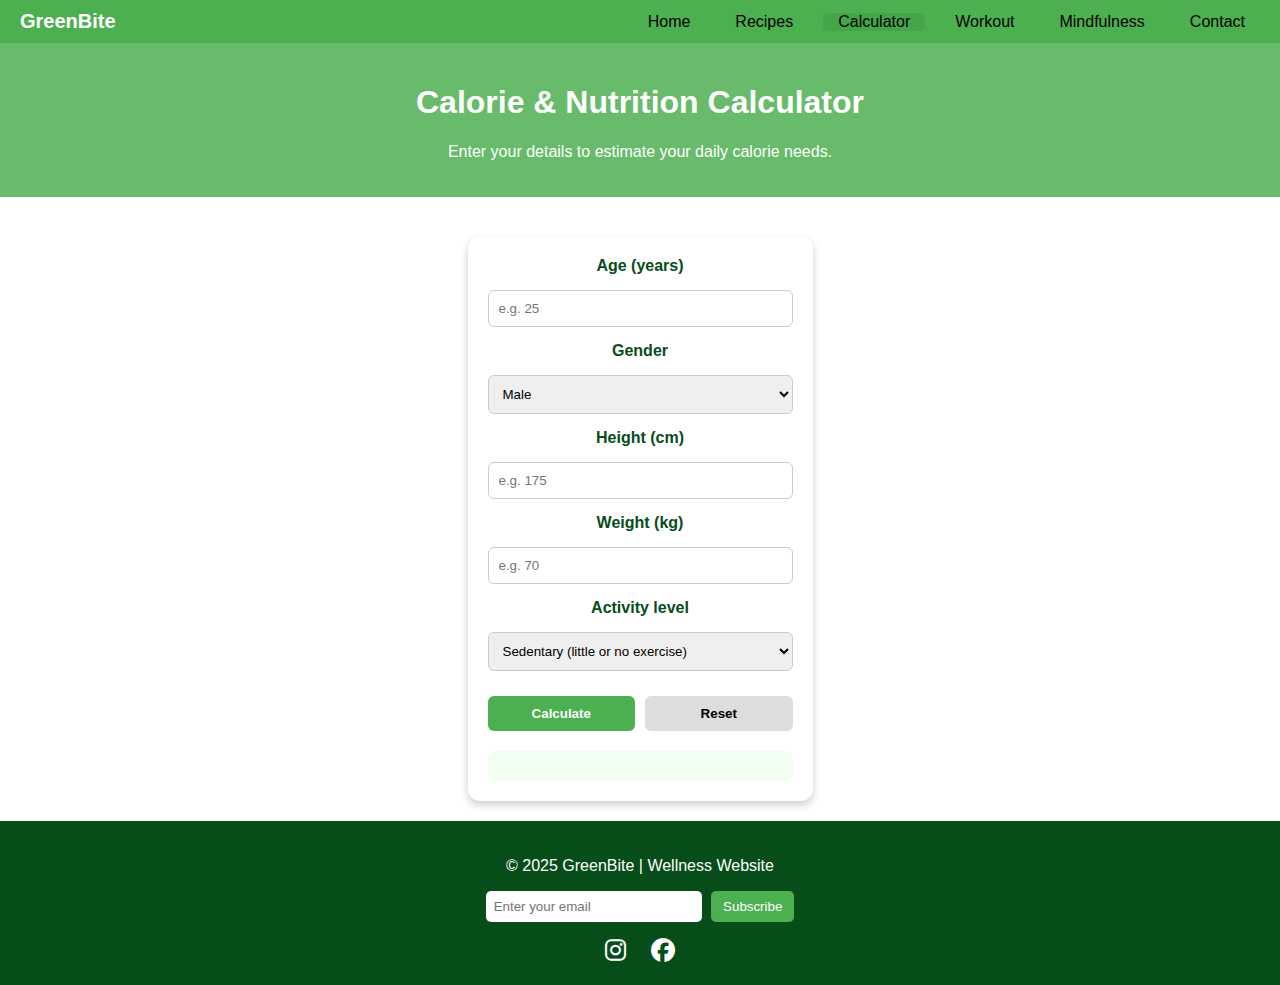
<file: calculator.html>
<!DOCTYPE html>
<html lang="en">
  <head>
    <meta charset="UTF-8" />
    <title>Calorie Calculator</title>
    <link rel="stylesheet" href="all.css" />
    
    <link
      rel="stylesheet"
      href="https://cdnjs.cloudflare.com/ajax/libs/font-awesome/6.5.0/css/all.min.css"
    />
  </head>
  <body>
    <nav class="navbar">
      <div class="logo">GreenBite</div>
       <div class="hamburger" id="hamburger">
    ☰
  </div>
      <div id="navLinks" class="nav-links">
        <a href="index.html">Home</a>
        <a href="recipe.html">Recipes</a>
        <a href="" class="active">Calculator</a>
        <a href="workout.html">Workout</a>
        <a href="mindfulness.html">Mindfulness</a>
        <a href="contact.html">Contact</a>
      </div>
    </nav>

    <header>
      <h1>Calorie & Nutrition Calculator</h1>
      <p>Enter your details to estimate your daily calorie needs.</p>
    </header>

    <section class="calculator-box">
      <form id="calorieForm">
        <label>Age (years)</label>
        <input type="number" id="age" placeholder="e.g. 25" required />

        <label>Gender</label>
        <select id="gender">
          <option value="male">Male</option>
          <option value="female">Female</option>
        </select>

        <label>Height (cm)</label>
        <input type="number" id="height" placeholder="e.g. 175" required />

        <label>Weight (kg)</label>
        <input type="number" id="weight" placeholder="e.g. 70" required />

        <label>Activity level</label>
        <select id="activity">
          <option value="1.2">Sedentary (little or no exercise)</option>
          <option value="1.375">Lightly active (1-3 days/week)</option>
          <option value="1.55">Moderately active (3-5 days/week)</option>
          <option value="1.725">Very active (6-7 days/week)</option>
          <option value="1.9">
            Extra active (physical job, training twice/day)
          </option>
        </select>

        <div class="calc-buttons">
          <button type="submit">Calculate</button>
          <button type="reset">Reset</button>
        </div>
      </form>

      <div id="result"></div>
    </section>

    <footer>
      <p>© 2025 GreenBite | Wellness Website</p>
      <form id="newsletter">
        <input
          type="email"
          id="nl-email"
          placeholder="Enter your email"
          required
        />
        <button type="submit">Subscribe</button>
        <p id="nl-msg"></p>
      </form>
      <div class="socials">
        <a href="https://instagram.com" target="_blank"
          ><i class="fab fa-instagram"></i
        ></a>
        <a href="https://facebook.com" target="_blank"
          ><i class="fab fa-facebook"></i
        ></a>
      </div>
    </footer>

    <script src="calculator.js"></script>
    <script src="menu.js"></script>
  </body>
</html>
</file>
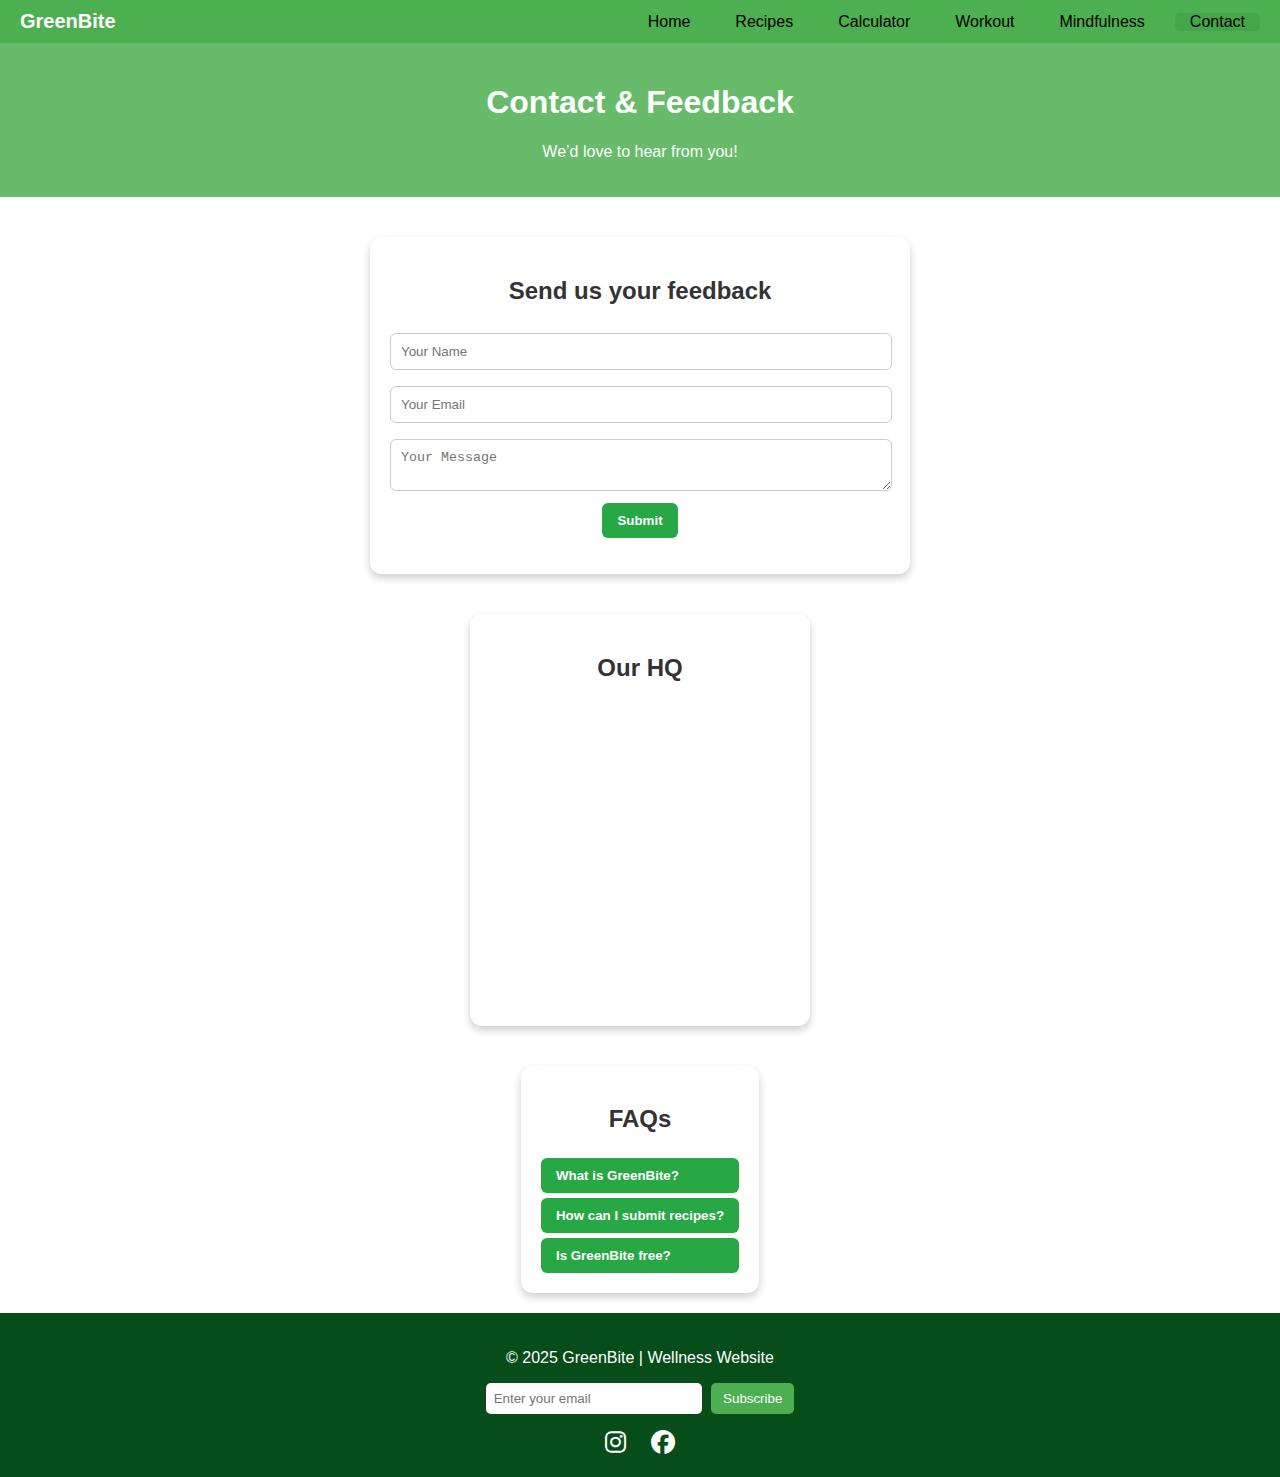
<file: contact.html>
<!DOCTYPE html>
<html lang="en">
<head>
  <meta charset="UTF-8">
  <title>Contact & Feedback</title>
  <link rel="stylesheet" href="all.css">
  
   <link
      rel="stylesheet"
      href="https://cdnjs.cloudflare.com/ajax/libs/font-awesome/6.5.0/css/all.min.css"
    />
</head>
<body>
  <nav class="navbar">
    <div class="logo">GreenBite</div>
       <div id="hamburger" class="hamburger">
    ☰
  </div>
    <div id="navLinks" class="nav-links">
      <a href="index.html">Home</a>
      <a href="recipe.html">Recipes</a>
      <a href="calculator.html">Calculator</a>
      <a href="workout.html">Workout</a>
      <a href="mindfulness.html">Mindfulness</a>
      <a href="" class="active">Contact</a>
    </div>
  </nav>

  <header>
    <h1>Contact & Feedback</h1>
    <p>We’d love to hear from you!</p>
  </header>

  <!-- Contact Form -->
  <section class="contact-box">
    <h2>Send us your feedback</h2>
    <form id="contactForm">
      <input type="text" id="name" placeholder="Your Name" required>
      <input type="email" id="email" placeholder="Your Email" required>
      <textarea id="message" placeholder="Your Message" required></textarea>
      <button type="submit">Submit</button>
    </form>
    <p id="confirmation"></p>
  </section>

  <!-- Map -->
   <section class="contact-box">
    <h2>Our HQ</h2>
    <iframe
      src="https://www.google.com/maps/embed?pb=!1m18!1m12!1m3!1d63320.43009038905!2d79.82118529999999!3d6.9214423!2m3!1f0!2f0!3f0!3m2!1i1024!2i768!4f13.1!3m3!1m2!1s0x3ae25914dfb9fdf9%3A0x6dfb4877b11bb65f!2sColombo!5e0!3m2!1sen!2slk!4v1700000000000"
      width="100%" height="300" style="border:0;" allowfullscreen="" loading="lazy"></iframe>
  </section>
</div>

  <!-- FAQ -->
  <section class="contact-box">
    <h2>FAQs</h2>
    <div class="accordion">
      <div class="accordion-item">
        <button class="accordion-btn">What is GreenBite?</button>
        <div class="accordion-content">GreenBite is your wellness companion website.</div>
      </div>
      <div class="accordion-item">
        <button class="accordion-btn">How can I submit recipes?</button>
        <div class="accordion-content">Use the contact form above or email us at hello@greenbite.com.</div>
      </div>
      <div class="accordion-item">
        <button class="accordion-btn">Is GreenBite free?</button>
        <div class="accordion-content">Yes, it’s completely free to use for students.</div>
      </div>
    </div>
  </section>

  <footer>
      <p>© 2025 GreenBite | Wellness Website</p>
      <form id="newsletter">
        <input
          type="email"
          id="nl-email"
          placeholder="Enter your email"
          required
        />
        <button type="submit">Subscribe</button>
        <p id="nl-msg"></p>
      </form>
      <div class="socials">
        <a href="https://instagram.com" target="_blank"
          ><i class="fab fa-instagram"></i
        ></a>
        <a href="https://facebook.com" target="_blank"
          ><i class="fab fa-facebook"></i
        ></a>
      </div>
    </footer>
  <script src="contact.js"></script>
  <script src="menu.js"></script>
</body>
</html>
</file>
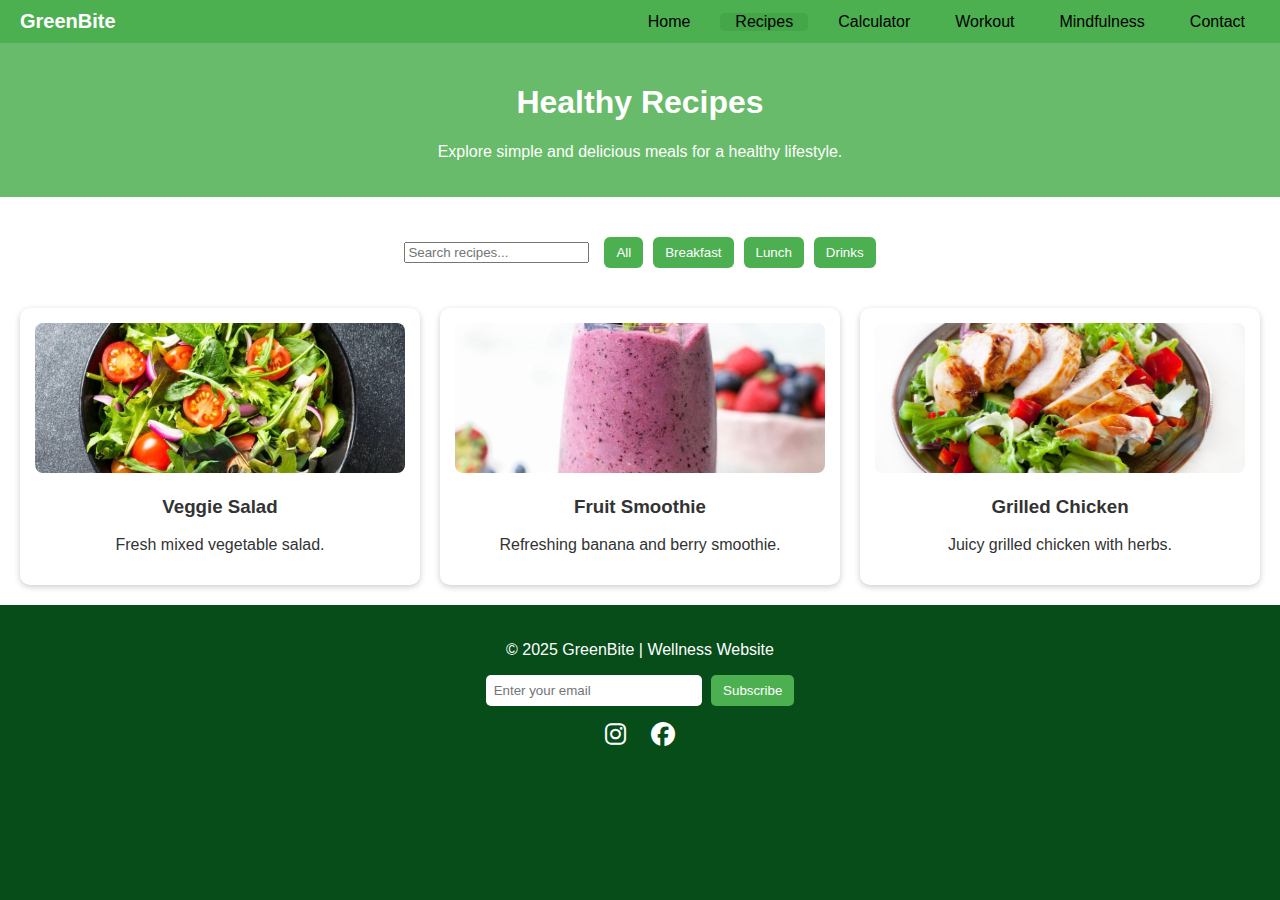
<file: recipe.html>
<!DOCTYPE html>
<html lang="en">
  <head>
    <meta charset="UTF-8" />
    <title>GreenBite Recipes</title>
    <link rel="stylesheet" href="all.css" />
    

    <link
      rel="stylesheet"
      href="https://cdnjs.cloudflare.com/ajax/libs/font-awesome/6.5.0/css/all.min.css"
    />
  </head>
  <body>
    <nav class="navbar">
      <div class="logo">GreenBite</div>
       <div class="hamburger" id="hamburger">
    ☰
  </div>
      <div id="navLinks" class="nav-links">
        <a href="index.html">Home</a>
        <a href="" class="active">Recipes</a>
        <a href="calculator.html">Calculator</a>
        <a href="workout.html">Workout</a>
        <a href="mindfulness.html">Mindfulness</a>
        <a href="contact.html">Contact</a>
      </div>
    </nav>

    <header>
      <h1>Healthy Recipes</h1>
      <p>Explore simple and delicious meals for a healthy lifestyle.</p>
    </header>

    <section class="search-bar">
      <input type="text" id="searchInput" placeholder="Search recipes..." />
      <div class="categories">
        <button onclick="filterByCategory('all')">All</button>
        <button onclick="filterByCategory('breakfast')">Breakfast</button>
        <button onclick="filterByCategory('lunch')">Lunch</button>
        <button onclick="filterByCategory('drinks')">Drinks</button>
      </div>
    </section>

    <section id="recipe-list" class="recipe-grid"></section>

    <div id="recipeModal" class="modal">
      <div class="modal-content">
        <span id="closeModal" class="close">&times;</span>
        <h2 id="recipeTitle"></h2>
        <img id="recipeImage" alt="" />
        <h3>Ingredients</h3>
        <ul id="ingredientsList"></ul>
        <h3>Steps</h3>
        <ol id="stepsList"></ol>
        <h3>Nutrition</h3>
        <table id="nutritionTable"></table>
      </div>
    </div>

    <footer>
      <p>© 2025 GreenBite | Wellness Website</p>
      <form id="newsletter">
        <input
          type="email"
          id="nl-email"
          placeholder="Enter your email"
          required
        />
        <button type="submit">Subscribe</button>
        <p id="nl-msg"></p>
      </form>
      <div class="socials">
        <a href="https://instagram.com" target="_blank"
          ><i class="fab fa-instagram"></i
        ></a>
        <a href="https://facebook.com" target="_blank"
          ><i class="fab fa-facebook"></i
        ></a>
      </div>
    </footer>
    <script src="recipe.js"></script>
    <script src="menu.js"></script>
  </body>
</html>
</file>
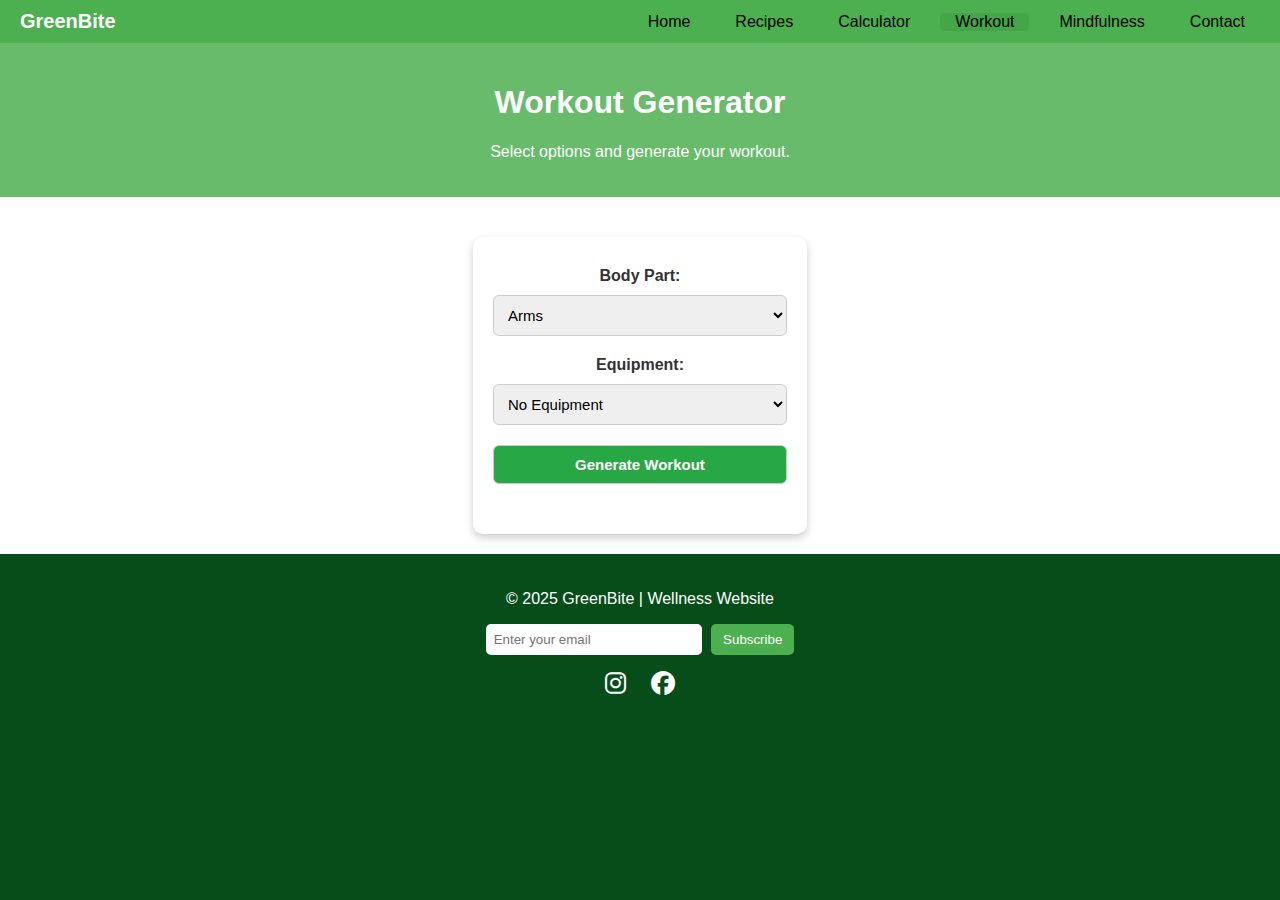
<file: workout.html>
<!DOCTYPE html>
<html lang="en">
<head>
  <meta charset="UTF-8">
  <title>Workout Generator</title>
  <link rel="stylesheet" href="all.css">
  
   <link
      rel="stylesheet"
      href="https://cdnjs.cloudflare.com/ajax/libs/font-awesome/6.5.0/css/all.min.css"
    />
</head>
<body>
  <nav class="navbar">
    <div class="logo">GreenBite</div>
     <div class="hamburger" id="hamburger">
    ☰
  </div>
    <div id="navLinks" class="nav-links">
      <a href="home.html">Home</a>
      <a href="recipe.html">Recipes</a>
      <a href="calculator.html">Calculator</a>
      <a href="" class="active">Workout</a>
      <a href="mindfulness.html">Mindfulness</a>
      <a href="contact.html">Contact</a>
    </div>
  </nav>

  <header>
    <h1>Workout Generator</h1>
    <p>Select options and generate your workout.</p>
  </header>

  <section class="workout-box">
    <label for="body">Body Part:</label>
    <select id="body">
      <option value="arms">Arms</option>
      <option value="legs">Legs</option>
      <option value="full">Full Body</option>
    </select>


    <label for="equip">Equipment:</label>
<select id="equip">
  <option value="none">No Equipment</option>
  <option value="dumbbells">Dumbbells</option>
  <option value="machines">Machines</option>
</select>


    <button id="genBtn">Generate Workout</button>

    <div id="workoutResult"></div>
    <div id="timerBox" class="hidden">
      <p id="exerciseName"></p>
      <div class="timer">
        <div id="timerBar" class="bar"></div>
      </div>
      <span id="timerCount"></span>
    </div>
  </section>

   <footer>
      <p>© 2025 GreenBite | Wellness Website</p>
      <form id="newsletter">
        <input
          type="email"
          id="nl-email"
          placeholder="Enter your email"
          required
        />
        <button type="submit">Subscribe</button>
        <p id="nl-msg"></p>
      </form>
      <div class="socials">
        <a href="https://instagram.com" target="_blank"
          ><i class="fab fa-instagram"></i
        ></a>
        <a href="https://facebook.com" target="_blank"
          ><i class="fab fa-facebook"></i
        ></a>
      </div>
    </footer>

  <script src="workout.js"></script>
  <script src="menu.js"></script>
</body>
</html>
</file>
<file: all.css>
body {
  font-family: Arial, sans-serif;
  margin: 0;
  text-align: center;
  background: url("https://cdn.discordapp.com/attachments/1053757772782633010/1418951119870103582/image.jpg?ex=68d0a575&is=68cf53f5&hm=64bab6cd762bcba1c753a8829cbb170b2940e5d0b33acbca785525e392030429&")
    no-repeat center center fixed;
  background-size: cover;
  color: #333;
}

.navbar {
  display: flex;
  justify-content: space-between;
  align-items: center;
  background-color: #4caf50;
  padding: 12px 20px;
}
.logo {
  color: white;
  font-weight: bold;
  font-size: 20px;
}
.nav-links {
  display: flex;
  gap: 15px;
}
.nav-links a {
  color: white;
  text-decoration: none;
  padding: 8px 12px;
}
.nav-links a:hover {
  background-color: #339d38;
  border-radius: 5px;
}
.nav-links a.active {
  background-color: #44a549;
  border-radius: 5px;
}

header {
  background-color: rgba(76, 175, 80, 0.85);
  color: white;
  padding: 20px;
  margin-bottom: 20px;
}

.daily-tip-box {
  max-width: 500px;
  margin: 20px auto;
  background-color: #f9f9f9;
  padding: 20px;
  border-radius: 12px;
  box-shadow: 0 4px 8px rgba(0, 0, 0, 0.2);
  text-align: center;
}

.daily-tip-box h3 {
  margin-bottom: 10px;
  color: #064d1a;
}

.daily-tip-box p {
  font-size: 18px;
  font-weight: bold;
  color: #333;
}

.daily-image img {
  width: 500px;
  height: 500px;
  object-fit: cover;
  border-radius: 15px;
  box-shadow: 0 2px 8px rgba(0, 0, 0, 0.3);
  margin-bottom: 20px;
}

footer form {
  margin-top: 10px;
}

footer input[type="email"] {
  padding: 8px;
  border-radius: 5px;
  border: none;
  width: 200px;
}

footer button {
  padding: 8px 12px;
  margin-left: 5px;
  background-color: #4caf50;
  color: white;
  border: none;
  border-radius: 5px;
  cursor: pointer;
}

footer button:hover {
  background-color: #45a049;
}

#nl-msg {
  font-size: 14px;
  margin-top: 8px;
}

html,
body {
  height: 100%;
  margin: 0;
  display: flex;
  flex-direction: column;
}

main {
  flex: 1;
}

.socials {
  margin-top: 15px;
}

.socials a {
  color: white;
  font-size: 24px;
  margin: 0 10px;
  text-decoration: none;
  transition: color 0.3s;
}

.socials a:hover {
  color: #ffcc00;
}

footer {
  background-color: #064d1a;
  height: 100%;
  color: white;
  padding: 20px;
  text-align: center;
}

.recipe-grid {
  display: grid;
  grid-template-columns: repeat(auto-fit, minmax(250px, 1fr));
  gap: 20px;
  padding: 20px;
}

.recipe-card {
  background: #fff;
  padding: 15px;
  border-radius: 10px;
  box-shadow: 0 2px 6px rgba(0, 0, 0, 0.2);
  text-align: center;
  cursor: pointer;
}

.recipe-card img {
  width: 100%;
  height: 150px;
  object-fit: cover;
  border-radius: 8px;
}

.modal {
  display: none;
  position: fixed;
  z-index: 10;
  left: 0;
  top: 0;
  width: 100%;
  height: 100%;
  background: rgba(0, 0, 0, 0.6);
}

.modal-content {
  background: #fff;
  margin: 5% auto;
  padding: 20px;
  border-radius: 10px;
  width: 80%;
  max-width: 600px;
}

.modal-content img {
  max-width: 100%;
  max-height: 200px;
  object-fit: cover;
  border-radius: 10px;
  margin-bottom: 15px;
}
.search-bar {
  display: flex;
  justify-content: center;
  align-items: center;
  gap: 15px;
  margin: 20px;
}

.categories {
  display: flex;
  gap: 10px;
}

.categories button {
  padding: 8px 12px;
  border: none;
  border-radius: 6px;
  background-color: #4caf50;
  color: white;
  cursor: pointer;
}

.categories button:hover {
  background-color: #45a049;
}

.close {
  float: right;
  font-size: 22px;
  cursor: pointer;
}

.calculator-box {
  max-width: 500px;
  margin: 20px auto;
  background: #ffffff;
  padding: 20px;
  border-radius: 12px;
  box-shadow: 0 4px 8px rgba(0, 0, 0, 0.2);
}

.calculator-box form {
  display: flex;
  flex-direction: column;
  gap: 15px;
}

.calculator-box label {
  font-weight: bold;
  color: #064d1a;
}

.calculator-box input,
.calculator-box select {
  padding: 10px;
  border: 1px solid #ccc;
  border-radius: 6px;
}

.calc-buttons {
  display: flex;
  gap: 10px;
  margin-top: 10px;
}

.calc-buttons button {
  flex: 1;
  padding: 10px;
  border: none;
  border-radius: 6px;
  cursor: pointer;
  font-weight: bold;
}

.calc-buttons button[type="submit"] {
  background: #4caf50;
  color: white;
}

.calc-buttons button[type="reset"] {
  background: #ddd;
}

#result {
  margin-top: 20px;
  padding: 15px;
  background: #f0fff0;
  border-radius: 8px;
  text-align: center;
  font-size: 18px;
  font-weight: bold;
  color: #333;
}
#result h2 {
  color: #064d1a;
  margin-bottom: 10px;
}

#result ul {
  list-style: none;
  padding: 0;
}

#result li {
  background: #e8f5e9;
  margin: 5px 0;
  padding: 8px;
  border-radius: 6px;
  font-weight: bold;
}


.workout-box {
  max-width: 400px;
  margin: 20px auto;
  background: #fff;
  padding: 20px;
  border-radius: 10px;
  box-shadow: 0 4px 8px rgba(0, 0, 0, 0.2);
  text-align: center;
}

.workout-box label {
  display: block;
  margin-top: 10px;
  font-weight: bold;
}

.workout-box select,
.workout-box button {
  width: 100%;
  margin: 10px 0;
  padding: 10px;
  border-radius: 6px;
  border: 1px solid #ccc;
  font-size: 15px;
}

.workout-box button {
  background: #28a745;
  color: white;
  font-weight: bold;
  cursor: pointer;
}

#workoutResult {
  margin-top: 20px;
  text-align: left;
}

.workout-item {
  background: #f0fff0;
  padding: 8px;
  border-radius: 6px;
  margin: 5px 0;
}


.workout-item.active {
  background: #c8f7c5;
  border: 1px solid #4caf50;
  font-weight: bold;
}

.timer {
  background: #e9ecef;
  height: 16px;
  border-radius: 8px;
  overflow: hidden;
  margin: 15px 0;
}

.bar {
  height: 100%;
  width: 100%;
  background: #28a745;
  transition: width 1s linear;
}

.hidden {
  display: none;
}

#timerCount {
  font-weight: bold;
  font-size: 16px;
}


.mind-box {
  max-width: 500px;
  margin: 20px auto;
  background: #fff;
  padding: 20px;
  border-radius: 12px;
  box-shadow: 0 4px 8px rgba(0, 0, 0, 0.2);
  text-align: center;
}

.mind-box button {
  margin: 5px;
  padding: 10px 15px;
  border: none;
  border-radius: 6px;
  cursor: pointer;
  font-weight: bold;
}

#breathBtn,
#playRain {
  background: #28a745;
  color: white;
}

#stopBreathBtn,
#stopRain {
  background: #dc3545;
  color: white;
}

.breath-bar-container {
  width: 100%;
  height: 200px;
  background: #e9ecef;
  border-radius: 10px;
  overflow: hidden;
  margin: 20px 0;
  position: relative;
}

#breathBar {
  width: 100%;
  height: 0%;
  background: #28a745;
  position: absolute;
  bottom: 0;
  transition: height 4s ease-in-out;
}

#timerDisplay {
  font-size: 20px;
  font-weight: bold;
  margin-top: 10px;
}

#playRain,
#playWaves {
  background: #28a745;
  color: white;
}

#stopRain,
#stopWaves {
  background: #dc3545;
  color: white;
}


.contact-box {
  max-width: 500px;
  margin: 20px auto;
  background: #fff;
  padding: 20px;
  border-radius: 12px;
  box-shadow: 0 4px 8px rgba(0, 0, 0, 0.2);
  text-align: center;
}

.contact-box input,
.contact-box textarea {
  width: 96%;
  margin: 8px 0;
  padding: 10px;
  border: 1px solid #ccc;
  border-radius: 6px;
}

.contact-box button {
  background: #28a745;
  color: white;
  border: none;
  padding: 10px 15px;
  cursor: pointer;
  font-weight: bold;
  border-radius: 6px;
}

.accordion-btn {
  background: #f1f1f1;
  border: none;
  padding: 10px;
  width: 100%;
  text-align: left;
  font-weight: bold;
  cursor: pointer;
  border-radius: 6px;
  margin-top: 5px;
}

.accordion-content {
  display: none;
  padding: 10px;
  background: #fafafa;
  border-radius: 6px;
}

.contact-row {
  display: flex;
  justify-content: space-between;
  align-items: flex-start;
  max-width: 1000px;
  margin: 20px auto;
  gap: 20px;
}

.contact-row .contact-box {
  flex: 1;
}


.navbar {
  position: relative;
  display: flex;
  justify-content: space-between;
  align-items: center;
  padding: 10px 20px;
}


.nav-links {
  display: none;
  flex-direction: column;
  background: #2e7d32;
  position: absolute;
  top: 60px; 
  right: 0;
  width: 200px;
  padding: 10px;
  border-radius: 0 0 8px 8px;
}

.nav-links a {
  padding: 10px;
  color: white;
  text-align: left;
  text-decoration: none;
  display: block;
}


.nav-links.active {
  display: flex;
}


.hamburger {
  display: block;
  font-size: 28px;
  cursor: pointer;
  user-select: none;
}


@media (max-width: 991px) {
  .recipe-grid {
    grid-template-columns: 1fr;
  }
  .contact-row {
    flex-direction: column;
  }
  h1,
  h2 {
    font-size: 20px;
  }
}


@media (min-width: 992px) {
  .hamburger {
    display: none; 
  }
  .nav-links {
    display: flex;
    flex-direction: row;
    position: static;
    background: none;
    width: auto;
    padding: 0;
  }
  .nav-links a {
    padding: 0 15px;
    color: black; 
  }
}
</file>
